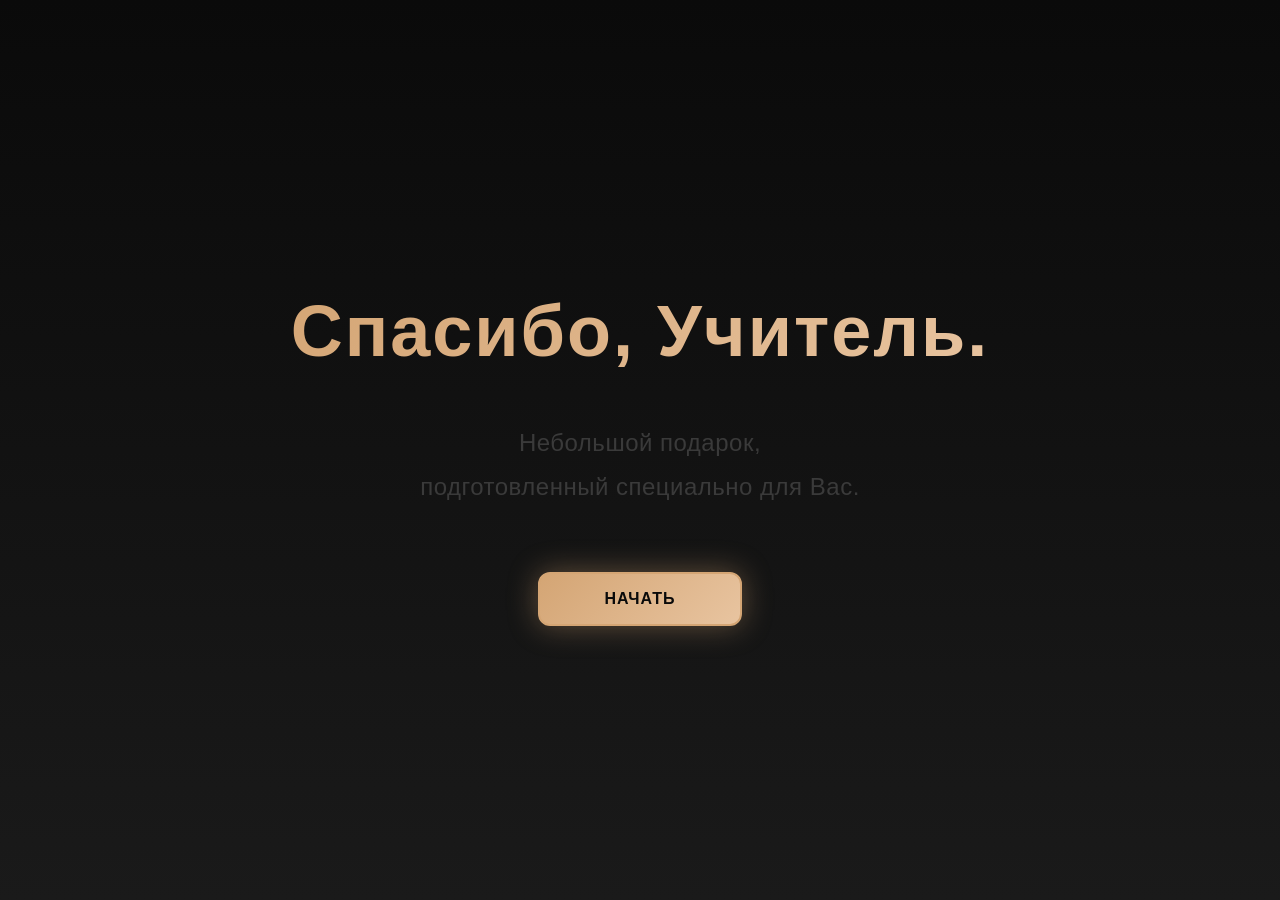
<file: index.html>
<!DOCTYPE html>
<html lang="ru">
<head>
    <meta charset="UTF-8">
    <meta name="viewport" content="width=device-width, initial-scale=1.0">
    <title>Спасибо, Учитель — Подарок</title>
    <link rel="stylesheet" href="style.css">
</head>
<body>
    <!-- === INTRO SCREEN === -->
    <section id="introSection" class="section intro-section">
        <div class="intro-content">
            <h1 class="intro-title">Спасибо, Учитель.</h1>
            <p class="intro-subtitle">Небольшой подарок,<br>подготовленный специально для Вас.</p>
            <button class="btn btn-gold" id="startBtn">Начать</button>
        </div>
        <!-- Animated gold particles background -->
        <div class="particles-bg">
            <div class="particle"></div>
            <div class="particle"></div>
            <div class="particle"></div>
            <div class="particle"></div>
            <div class="particle"></div>
        </div>
    </section>

    <!-- === FORM SECTION === -->
    <section id="formSection" class="section form-section hidden">
        <div class="form-container glass-card">
            <h2 class="form-title">Немного о Вас</h2>
            
            <form id="userForm" class="form-content">
                <div class="form-group">
                    <label for="fullName">Имя и фамилия</label>
                    <input type="text" id="fullName" name="fullName" required>
                </div>

                <div class="form-group">
                    <label for="age">Возраст</label>
                    <input type="number" id="age" name="age" min="18" max="120" required>
                </div>

                <div class="form-group">
                    <label for="animal">Любимое животное</label>
                    <input type="text" id="animal" name="animal" placeholder="Например, кот" required>
                </div>

                <div class="form-group">
                    <label for="cake">Любимый торт</label>
                    <input type="text" id="cake" name="cake" placeholder="Например, тирамису" required>
                </div>

                <div class="form-group">
                    <label for="chocolate">Любимая шоколадка</label>
                    <input type="text" id="chocolate" name="chocolate" placeholder="Например, Линдор" required>
                </div>

                <div class="form-group checkbox-group">
                    <input type="checkbox" id="consent" name="consent" required>
                    <label for="consent" class="checkbox-label">
                        Я согласен(а) с использованием моих ответов для этого подарочного проекта
                    </label>
                </div>

                <button type="submit" class="btn btn-gold">Продолжить</button>
            </form>
        </div>
    </section>

    <!-- === TRANSITION SECTION === -->
    <section id="transitionSection" class="section transition-section hidden">
        <div class="light-ray"></div>
        <div class="transition-text">
            <p class="transition-line">Некоторые люди меняют не только код…</p>
            <p class="transition-line">Они меняют людей.</p>
        </div>
    </section>

    <!-- === CARDS SECTION === -->
    <section id="cardsSection" class="section cards-section hidden">
        <div class="cards-container">
            <!-- Card 1: Профессионал -->
            <div class="card glass-card card-visible">
                <div class="card-emoji">🏆</div>
                <div class="card-title">Настоящий профессионал</div>
            </div>

            <!-- Card 2: Объяснение -->
            <div class="card glass-card">
                <div class="card-emoji">🧠</div>
                <div class="card-content">Учитель, который умеет объяснить даже самые сложные темы.</div>
            </div>

            <!-- Card 3: Движение вперед -->
            <div class="card glass-card">
                <div class="card-emoji">🚀</div>
                <div class="card-content">Благодаря Вам хочется двигаться только вперед.</div>
            </div>

            <!-- Card 4: Знания -->
            <div class="card glass-card">
                <div class="card-emoji">💎</div>
                <div class="card-content">Ваши знания действительно бесценны.</div>
            </div>

            <!-- Card 5: Спасибо за знания -->
            <div class="card glass-card">
                <div class="card-emoji">⭐</div>
                <div class="card-content">Спасибо за знания!</div>
            </div>

            <!-- Card 6: Спасибо за терпение -->
            <div class="card glass-card">
                <div class="card-emoji">❤️</div>
                <div class="card-content">Спасибо за терпение и поддержку.</div>
            </div>

            <!-- Card 7: Лучший учитель -->
            <div class="card glass-card">
                <div class="card-emoji">❓</div>
                <div class="card-content">Лучший учитель?</div>
            </div>

            <!-- Card 8: Photo Card -->
            <div class="card glass-card photo-card">
                <div class="photo-frame">
                    <img id="teacherPhoto" src="images/teacher.jpg" alt="Учитель" class="teacher-image">
                </div>
            </div>
        </div>

        <!-- Continue Button (shown after photo) -->
        <button class="btn btn-gold camera-btn hidden" id="continueFromCard">Продолжить</button>
    </section>

    <!-- === FINAL SECTION === -->
    <section id="finalSection" class="section final-section hidden">
        <div class="final-bg">
            <img id="thanksImage" src="images/thanks.jpg" alt="Спасибо" class="thanks-image">
        </div>

        <div class="final-content glass-card">
            <div class="final-text">
                <p class="text-line">Спасибо за всё, чему Вы нас научили.</p>
                <p class="text-line">Ваши занятия стали для нас не просто уроками программирования, а возможностью развиваться, учиться мыслить и не бояться сложных задач.</p>
                <p class="text-line">Спасибо за терпение, поддержку, чувство юмора и желание делиться знаниями. Мы искренне ценим Ваш труд и вклад в каждого из нас.</p>
                <p class="text-line">Желаем Вам крепкого здоровья, новых достижений, талантливых учеников и успехов во всех начинаниях.</p>
                <p class="text-line signature">С уважением и благодарностью,<br>группа #2243 ❤️</p>
            </div>
        </div>

        <!-- Final particles and effects -->
        <div class="final-particles">
            <div class="particle-final"></div>
            <div class="particle-final"></div>
            <div class="particle-final"></div>
            <div class="particle-final"></div>
            <div class="particle-final"></div>
            <div class="particle-final"></div>
            <div class="particle-final"></div>
            <div class="particle-final"></div>
        </div>
    </section>

    <!-- === SPECIAL SECTION (for Азамат) === -->
    <section id="specialSection" class="section special-section hidden">
        <div class="special-content">
            <div class="special-card glass-card">
                <div class="special-title">✨ Азамат ✨</div>
                <div class="special-message">
                    <p>Спасибо за то, что ты наш лучший!<br>🎓🚀💻❤️</p>
                </div>
            </div>
        </div>
    </section>

    <!-- === THANK YOU SECTION === -->
    <section id="thankYouSection" class="section thank-you-section hidden">
        <div class="thank-you-content glass-card">
            <h2 class="thank-you-title">Спасибо за прохождение!</h2>
            <p class="thank-you-text">Надеемся, Вам понравился наш подарок.</p>
        </div>
    </section>

    <script src="script.js"></script>
</body>
</html>
</file>
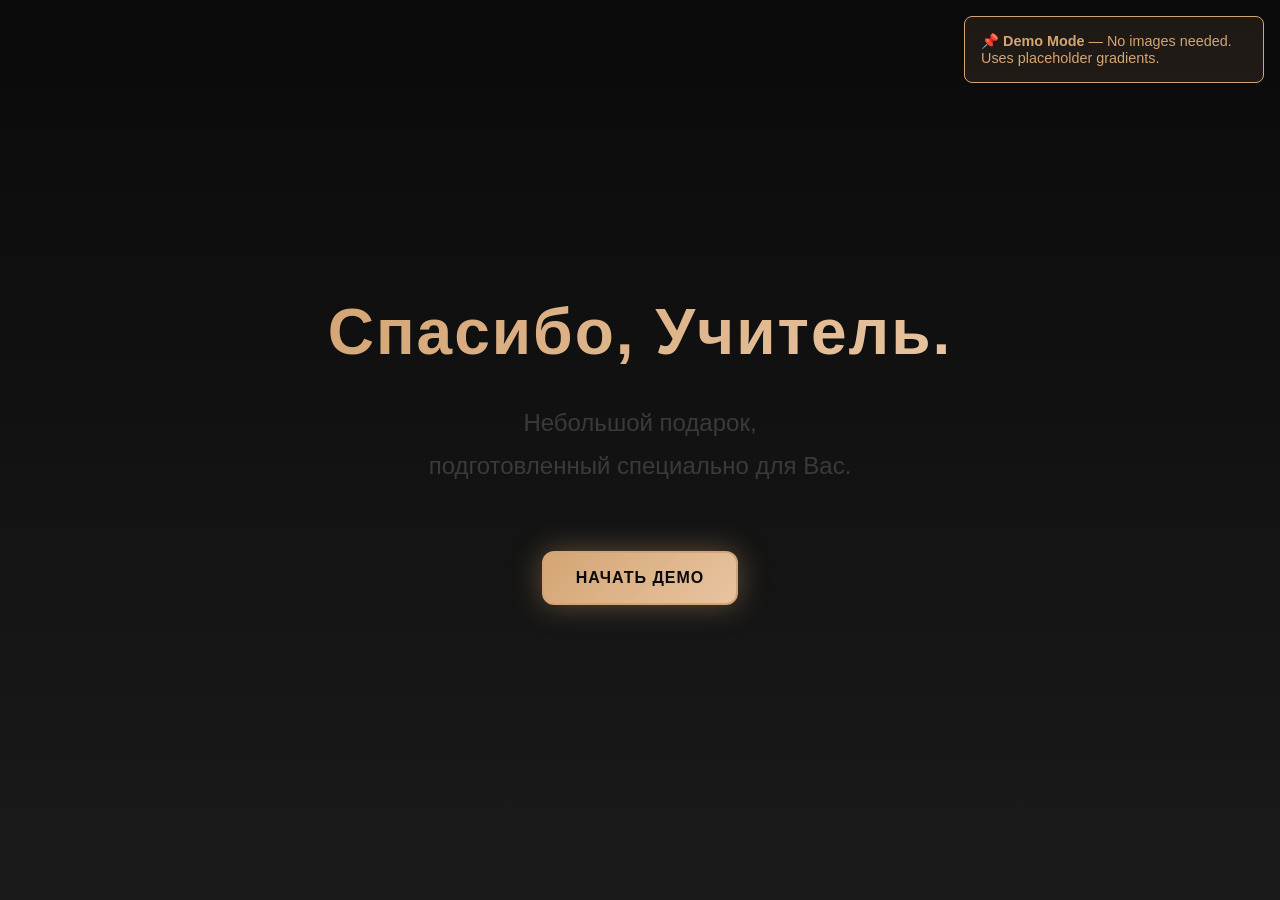
<file: demo.html>
<!DOCTYPE html>
<html lang="ru">
<head>
    <meta charset="UTF-8">
    <meta name="viewport" content="width=device-width, initial-scale=1.0">
    <title>Спасибо, Учитель — Демо</title>
    <style>
        /* === ROOT VARIABLES === */
        :root {
            --color-black: #0a0a0a;
            --color-dark-gray: #1a1a1a;
            --color-medium-gray: #2a2a2a;
            --color-light-gray: #3a3a3a;
            --color-gold: #d4a574;
            --color-gold-light: #e8c4a0;
            --color-white: #ffffff;
            --shadow-soft: 0 8px 32px rgba(212, 165, 116, 0.1);
            --shadow-glow: 0 0 40px rgba(212, 165, 116, 0.3);
            --transition-smooth: all 0.6s cubic-bezier(0.25, 0.46, 0.45, 0.94);
            --transition-slow: all 1.2s cubic-bezier(0.25, 0.46, 0.45, 0.94);
            --spacing-md: 2rem;
            --spacing-lg: 4rem;
            --spacing-xl: 6rem;
        }

        * {
            margin: 0;
            padding: 0;
            box-sizing: border-box;
        }

        body {
            background: var(--color-black);
            color: var(--color-white);
            font-family: 'Segoe UI', Tahoma, Geneva, Verdana, sans-serif;
            overflow-x: hidden;
        }

        .section {
            width: 100%;
            min-height: 100vh;
            display: flex;
            align-items: center;
            justify-content: center;
            position: relative;
            overflow: hidden;
        }

        .hidden {
            display: none !important;
        }

        .glass-card {
            background: rgba(255, 255, 255, 0.05);
            backdrop-filter: blur(10px);
            border: 1px solid rgba(255, 255, 255, 0.1);
            border-radius: 20px;
            box-shadow: var(--shadow-soft);
        }

        /* === INTRO === */
        .intro-section {
            background: linear-gradient(180deg, var(--color-black) 0%, var(--color-dark-gray) 100%);
        }

        .intro-content {
            text-align: center;
            z-index: 10;
            animation: fadeInUp 1.2s ease-out;
        }

        .intro-title {
            font-size: 4rem;
            font-weight: 700;
            margin-bottom: var(--spacing-md);
            background: linear-gradient(135deg, var(--color-gold), var(--color-gold-light));
            -webkit-background-clip: text;
            -webkit-text-fill-color: transparent;
            background-clip: text;
            letter-spacing: 2px;
        }

        .intro-subtitle {
            font-size: 1.5rem;
            color: var(--color-light-gray);
            margin-bottom: var(--spacing-lg);
            line-height: 1.8;
        }

        .btn {
            padding: 1rem 2rem;
            border: none;
            border-radius: 12px;
            font-size: 1rem;
            font-weight: 600;
            cursor: pointer;
            transition: var(--transition-smooth);
            text-transform: uppercase;
            letter-spacing: 1px;
        }

        .btn-gold {
            background: linear-gradient(135deg, var(--color-gold), var(--color-gold-light));
            color: var(--color-black);
            box-shadow: 0 0 30px rgba(212, 165, 116, 0.4);
            border: 2px solid var(--color-gold);
        }

        .btn-gold:hover {
            transform: translateY(-3px);
            box-shadow: 0 0 50px rgba(212, 165, 116, 0.6);
        }

        /* === FORM === */
        .form-section {
            background: linear-gradient(180deg, var(--color-dark-gray) 0%, var(--color-black) 100%);
        }

        .form-container {
            width: 90%;
            max-width: 500px;
            padding: var(--spacing-lg);
        }

        .form-title {
            font-size: 2rem;
            margin-bottom: var(--spacing-lg);
            text-align: center;
            color: var(--color-gold);
        }

        .form-group {
            display: flex;
            flex-direction: column;
            gap: 0.5rem;
            margin-bottom: 1.5rem;
        }

        .form-group label {
            font-size: 0.95rem;
            font-weight: 600;
            color: var(--color-light-gray);
            text-transform: uppercase;
        }

        .form-group input {
            padding: 1rem;
            background: rgba(0, 0, 0, 0.3);
            border: 2px solid rgba(212, 165, 116, 0.2);
            border-radius: 8px;
            color: var(--color-white);
            font-size: 1rem;
            transition: var(--transition-smooth);
        }

        .form-group input:focus {
            background: rgba(0, 0, 0, 0.5);
            border-color: var(--color-gold);
            box-shadow: 0 0 20px rgba(212, 165, 116, 0.2);
        }

        .checkbox-group {
            display: flex;
            gap: 1rem;
            align-items: flex-start;
            margin: 2rem 0;
        }

        .checkbox-group input {
            width: 24px;
            height: 24px;
            accent-color: var(--color-gold);
            cursor: pointer;
        }

        .checkbox-label {
            font-size: 0.9rem;
            color: var(--color-light-gray);
            cursor: pointer;
            line-height: 1.4;
        }

        /* === CARDS === */
        .cards-section {
            background: linear-gradient(180deg, var(--color-dark-gray) 0%, var(--color-black) 100%);
        }

        .cards-container {
            width: 100%;
            height: 100%;
            position: relative;
            display: flex;
            align-items: center;
            justify-content: center;
        }

        .card {
            position: absolute;
            width: 90%;
            max-width: 400px;
            min-height: 300px;
            padding: var(--spacing-lg);
            display: flex;
            flex-direction: column;
            align-items: center;
            justify-content: center;
            text-align: center;
            opacity: 0;
            transform: scale(0.9);
            pointer-events: none;
        }

        .card.card-visible {
            opacity: 1;
            transform: scale(1);
            animation: cardRevealLight 0.8s cubic-bezier(0.25, 0.46, 0.45, 0.94);
        }

        @keyframes cardRevealLight {
            0% {
                opacity: 0;
                transform: scale(0.8);
                filter: brightness(0.5);
            }
            100% {
                opacity: 1;
                transform: scale(1);
                filter: brightness(1);
            }
        }

        .card-emoji {
            font-size: 4rem;
            margin-bottom: var(--spacing-md);
        }

        .card-title {
            font-size: 2rem;
            color: var(--color-gold);
            margin-bottom: var(--spacing-md);
        }

        .card-content {
            font-size: 1.2rem;
            color: var(--color-light-gray);
            line-height: 1.8;
        }

        /* === FINAL === */
        .final-section {
            background: var(--color-black);
        }

        .final-content {
            width: 90%;
            max-width: 600px;
            padding: var(--spacing-lg);
        }

        .final-text {
            display: flex;
            flex-direction: column;
            gap: 1.5rem;
        }

        .text-line {
            font-size: 1.1rem;
            line-height: 1.8;
            color: var(--color-light-gray);
            opacity: 0;
            animation: textLineAppear 0.8s ease-out forwards;
        }

        .text-line:nth-child(1) { animation-delay: 0.2s; }
        .text-line:nth-child(2) { animation-delay: 0.6s; }
        .text-line:nth-child(3) { animation-delay: 1s; }
        .text-line:nth-child(4) { animation-delay: 1.4s; }

        @keyframes textLineAppear {
            0% {
                opacity: 0;
                transform: translateX(-20px);
            }
            100% {
                opacity: 1;
                transform: translateX(0);
            }
        }

        .signature {
            font-weight: 700;
            color: var(--color-gold);
            margin-top: var(--spacing-md);
        }

        @keyframes fadeInUp {
            0% {
                opacity: 0;
                transform: translateY(30px);
            }
            100% {
                opacity: 1;
                transform: translateY(0);
            }
        }

        .demo-note {
            position: fixed;
            top: 1rem;
            right: 1rem;
            background: rgba(212, 165, 116, 0.1);
            border: 1px solid var(--color-gold);
            color: var(--color-gold);
            padding: 1rem;
            border-radius: 8px;
            font-size: 0.9rem;
            z-index: 100;
            max-width: 300px;
        }

        @media (max-width: 600px) {
            .intro-title {
                font-size: 2.5rem;
            }
            .intro-subtitle {
                font-size: 1rem;
            }
            .card {
                max-width: 90%;
            }
            .demo-note {
                font-size: 0.8rem;
                padding: 0.7rem;
                right: 0.5rem;
            }
        }
    </style>
</head>
<body>
    <div class="demo-note">
        📌 <strong>Demo Mode</strong> — No images needed. Uses placeholder gradients.
    </div>

    <!-- INTRO -->
    <section id="introSection" class="section intro-section">
        <div class="intro-content">
            <h1 class="intro-title">Спасибо, Учитель.</h1>
            <p class="intro-subtitle">Небольшой подарок,<br>подготовленный специально для Вас.</p>
            <button class="btn btn-gold" onclick="startDemo()">Начать Демо</button>
        </div>
    </section>

    <!-- FORM -->
    <section id="formSection" class="section form-section hidden">
        <div class="form-container glass-card">
            <h2 class="form-title">Немного о Вас</h2>
            <form id="demoForm" onsubmit="submitForm(event)">
                <div class="form-group">
                    <label for="name">Имя и фамилия</label>
                    <input type="text" id="name" required placeholder="Введите имя">
                </div>
                <div class="form-group">
                    <label for="age">Возраст</label>
                    <input type="number" id="age" required placeholder="Введите возраст">
                </div>
                <div class="checkbox-group">
                    <input type="checkbox" id="consent" required>
                    <label for="consent" class="checkbox-label">Согласен с использованием данных</label>
                </div>
                <button type="submit" class="btn btn-gold" style="width: 100%; margin-top: 1rem;">
                    Продолжить
                </button>
            </form>
        </div>
    </section>

    <!-- CARDS -->
    <section id="cardsSection" class="section cards-section hidden">
        <div class="cards-container">
            <div class="card glass-card">
                <div class="card-emoji">🏆</div>
                <div class="card-title">Настоящий профессионал</div>
            </div>
            <div class="card glass-card">
                <div class="card-emoji">🧠</div>
                <div class="card-content">Учитель, который умеет объяснить даже самые сложные темы.</div>
            </div>
            <div class="card glass-card">
                <div class="card-emoji">🚀</div>
                <div class="card-content">Благодаря Вам хочется двигаться только вперед.</div>
            </div>
            <div class="card glass-card">
                <div class="card-emoji">💎</div>
                <div class="card-content">Ваши знания действительно бесценны.</div>
            </div>
            <div class="card glass-card">
                <div class="card-emoji">⭐</div>
                <div class="card-content">Спасибо за знания!</div>
            </div>
            <div class="card glass-card">
                <div class="card-emoji">❤️</div>
                <div class="card-content">Спасибо за терпение и поддержку.</div>
            </div>
        </div>
        <button class="btn btn-gold" onclick="showFinal()" style="position: absolute; bottom: 2rem; display: none;" id="finalBtn">
            Продолжить
        </button>
    </section>

    <!-- FINAL -->
    <section id="finalSection" class="section final-section hidden">
        <div class="final-content glass-card">
            <div class="final-text">
                <p class="text-line">Спасибо за всё, чему Вы нас научили.</p>
                <p class="text-line">Ваши занятия стали для нас возможностью развиваться, учиться мыслить и не бояться сложных задач.</p>
                <p class="text-line">Спасибо за терпение, поддержку и желание делиться знаниями.</p>
                <p class="text-line signature">С благодарностью и уважением! 🎓</p>
            </div>
        </div>
    </section>

    <script>
        let currentCard = 0;

        function hideAllSections() {
            document.querySelectorAll('.section').forEach(s => s.classList.add('hidden'));
        }

        function showSection(id) {
            hideAllSections();
            document.getElementById(id).classList.remove('hidden');
        }

        function startDemo() {
            showSection('formSection');
        }

        function submitForm(e) {
            e.preventDefault();
            const name = document.getElementById('name').value;
            showSection('cardsSection');
            playCards();
        }

        function playCards() {
            const cards = document.querySelectorAll('#cardsSection .card');
            currentCard = 0;
            
            function showNextCard() {
                cards.forEach(c => c.classList.remove('card-visible'));
                if (currentCard < cards.length) {
                    cards[currentCard].classList.add('card-visible');
                    currentCard++;
                    setTimeout(showNextCard, 2800);
                } else {
                    document.getElementById('finalBtn').style.display = 'block';
                }
            }
            
            showNextCard();
        }

        function showFinal() {
            showSection('finalSection');
        }
    </script>
</body>
</html>
</file>
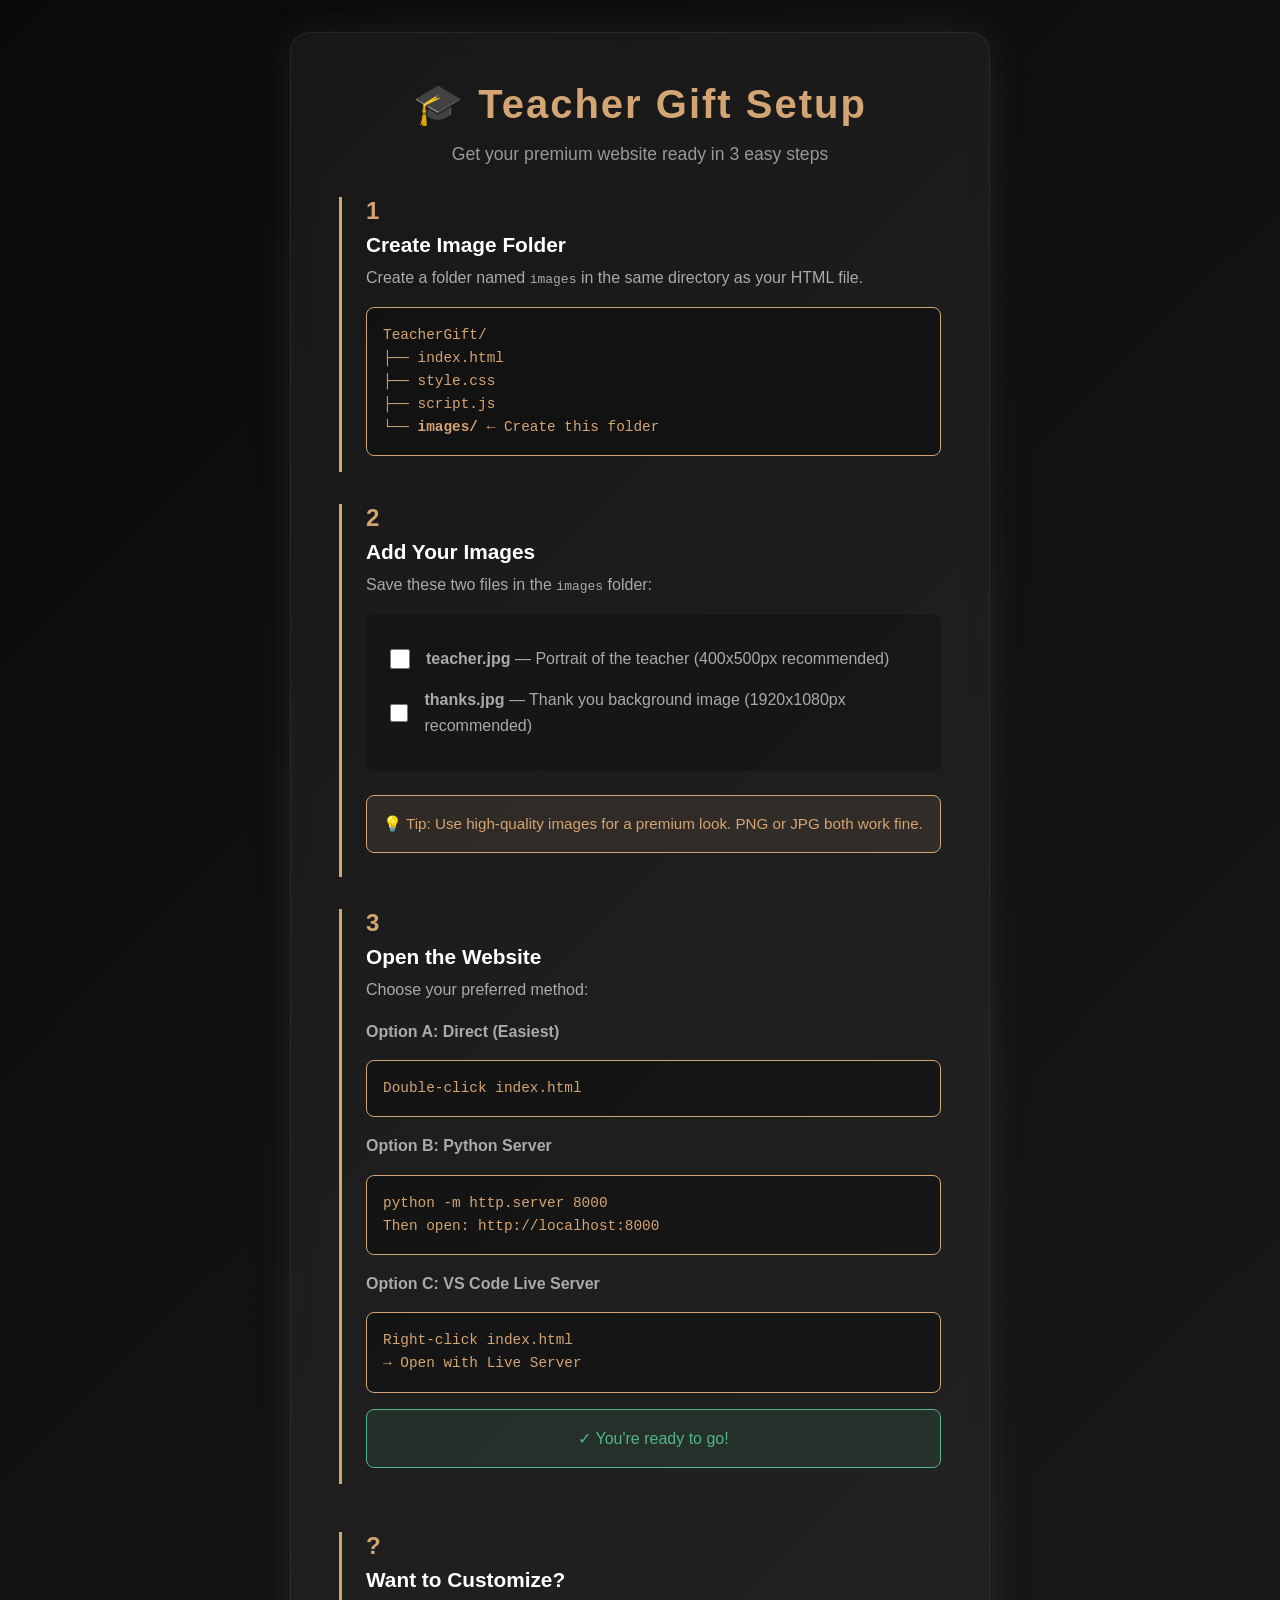
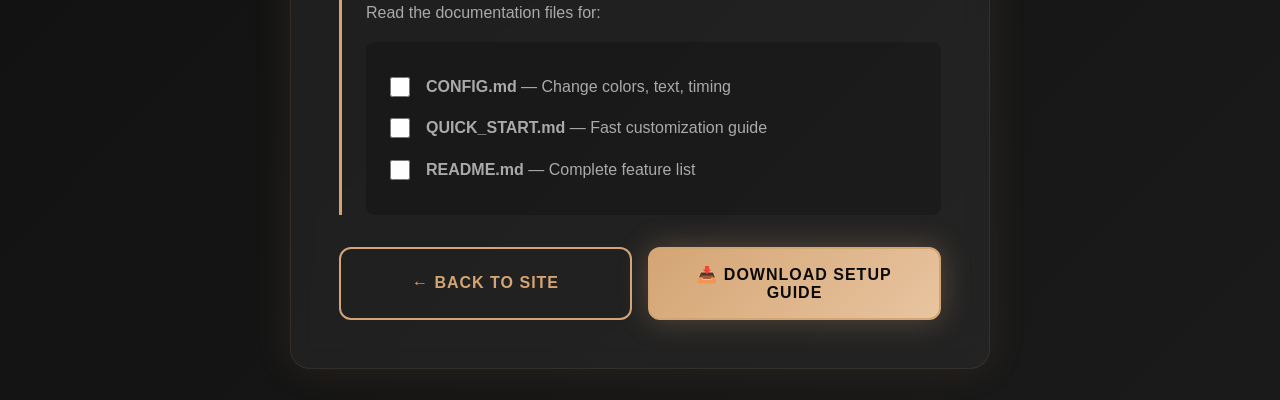
<file: setup.html>
<!DOCTYPE html>
<html lang="ru">
<head>
    <meta charset="UTF-8">
    <meta name="viewport" content="width=device-width, initial-scale=1.0">
    <title>Setup — Teacher Gift Website</title>
    <style>
        * {
            margin: 0;
            padding: 0;
            box-sizing: border-box;
        }
        
        body {
            background: linear-gradient(135deg, #0a0a0a, #1a1a1a);
            color: #ffffff;
            font-family: 'Segoe UI', Tahoma, Geneva, Verdana, sans-serif;
            padding: 2rem;
            min-height: 100vh;
            display: flex;
            align-items: center;
            justify-content: center;
        }
        
        .container {
            max-width: 700px;
            background: rgba(255, 255, 255, 0.05);
            backdrop-filter: blur(10px);
            border: 1px solid rgba(212, 165, 116, 0.1);
            border-radius: 20px;
            padding: 3rem;
            box-shadow: 0 0 40px rgba(212, 165, 116, 0.1);
        }
        
        h1 {
            color: #d4a574;
            font-size: 2.5rem;
            margin-bottom: 1rem;
            text-align: center;
            letter-spacing: 2px;
        }
        
        .subtitle {
            text-align: center;
            color: #999;
            margin-bottom: 2rem;
            font-size: 1.1rem;
        }
        
        .steps {
            display: flex;
            flex-direction: column;
            gap: 2rem;
        }
        
        .step {
            border-left: 3px solid #d4a574;
            padding-left: 1.5rem;
        }
        
        .step-number {
            color: #d4a574;
            font-weight: 700;
            font-size: 1.5rem;
            margin-bottom: 0.5rem;
        }
        
        .step-title {
            font-size: 1.3rem;
            font-weight: 600;
            margin-bottom: 0.5rem;
        }
        
        .step-content {
            color: #aaa;
            line-height: 1.6;
        }
        
        .code {
            background: rgba(0, 0, 0, 0.3);
            border: 1px solid #d4a574;
            border-radius: 8px;
            padding: 1rem;
            margin: 1rem 0;
            font-family: 'Courier New', monospace;
            font-size: 0.9rem;
            overflow-x: auto;
            color: #d4a574;
        }
        
        .button-group {
            display: flex;
            gap: 1rem;
            margin-top: 2rem;
            flex-wrap: wrap;
        }
        
        .btn {
            padding: 1rem 2rem;
            border: none;
            border-radius: 12px;
            font-size: 1rem;
            font-weight: 600;
            cursor: pointer;
            transition: all 0.3s ease;
            text-transform: uppercase;
            letter-spacing: 1px;
            flex: 1;
            min-width: 150px;
        }
        
        .btn-primary {
            background: linear-gradient(135deg, #d4a574, #e8c4a0);
            color: #0a0a0a;
            border: 2px solid #d4a574;
            box-shadow: 0 0 30px rgba(212, 165, 116, 0.3);
        }
        
        .btn-primary:hover {
            transform: translateY(-3px);
            box-shadow: 0 0 50px rgba(212, 165, 116, 0.5);
            letter-spacing: 2px;
        }
        
        .btn-secondary {
            background: transparent;
            color: #d4a574;
            border: 2px solid #d4a574;
            transition: all 0.3s ease;
        }
        
        .btn-secondary:hover {
            background: rgba(212, 165, 116, 0.1);
            transform: translateY(-2px);
        }
        
        .warning {
            background: rgba(212, 165, 116, 0.1);
            border: 1px solid #d4a574;
            border-radius: 8px;
            padding: 1rem;
            margin: 1.5rem 0;
            color: #d4a574;
            font-size: 0.95rem;
        }
        
        .checklist {
            background: rgba(0, 0, 0, 0.2);
            border-radius: 8px;
            padding: 1.5rem;
            margin-top: 1rem;
        }
        
        .checklist-item {
            display: flex;
            align-items: center;
            gap: 1rem;
            padding: 0.5rem 0;
            color: #aaa;
        }
        
        .checklist-item input {
            width: 20px;
            height: 20px;
            cursor: pointer;
            accent-color: #d4a574;
        }
        
        .success {
            background: rgba(82, 183, 136, 0.1);
            border: 1px solid #52b788;
            color: #52b788;
            padding: 1rem;
            border-radius: 8px;
            margin: 1rem 0;
            text-align: center;
        }
        
        @media (max-width: 600px) {
            .container {
                padding: 1.5rem;
            }
            
            h1 {
                font-size: 1.8rem;
            }
            
            .button-group {
                flex-direction: column;
            }
            
            .btn {
                min-width: auto;
            }
        }
    </style>
</head>
<body>
    <div class="container">
        <h1>🎓 Teacher Gift Setup</h1>
        <p class="subtitle">Get your premium website ready in 3 easy steps</p>
        
        <div class="steps">
            <!-- Step 1 -->
            <div class="step">
                <div class="step-number">1</div>
                <div class="step-title">Create Image Folder</div>
                <div class="step-content">
                    Create a folder named <code>images</code> in the same directory as your HTML file.
                    <div class="code">
                        TeacherGift/<br>
                        ├── index.html<br>
                        ├── style.css<br>
                        ├── script.js<br>
                        └── <strong>images/</strong> ← Create this folder
                    </div>
                </div>
            </div>
            
            <!-- Step 2 -->
            <div class="step">
                <div class="step-number">2</div>
                <div class="step-title">Add Your Images</div>
                <div class="step-content">
                    Save these two files in the <code>images</code> folder:
                    <div class="checklist">
                        <div class="checklist-item">
                            <input type="checkbox" id="img1">
                            <label for="img1"><strong>teacher.jpg</strong> — Portrait of the teacher (400x500px recommended)</label>
                        </div>
                        <div class="checklist-item">
                            <input type="checkbox" id="img2">
                            <label for="img2"><strong>thanks.jpg</strong> — Thank you background image (1920x1080px recommended)</label>
                        </div>
                    </div>
                    <div class="warning">
                        💡 Tip: Use high-quality images for a premium look. PNG or JPG both work fine.
                    </div>
                </div>
            </div>
            
            <!-- Step 3 -->
            <div class="step">
                <div class="step-number">3</div>
                <div class="step-title">Open the Website</div>
                <div class="step-content">
                    Choose your preferred method:
                    
                    <div style="margin-top: 1rem;">
                        <strong>Option A: Direct (Easiest)</strong>
                        <div class="code">Double-click index.html</div>
                    </div>
                    
                    <div style="margin-top: 1rem;">
                        <strong>Option B: Python Server</strong>
                        <div class="code">
                            python -m http.server 8000<br>
                            Then open: http://localhost:8000
                        </div>
                    </div>
                    
                    <div style="margin-top: 1rem;">
                        <strong>Option C: VS Code Live Server</strong>
                        <div class="code">
                            Right-click index.html<br>
                            → Open with Live Server
                        </div>
                    </div>
                    
                    <div class="success" style="margin-top: 1rem;">
                        ✓ You're ready to go!
                    </div>
                </div>
            </div>
        </div>
        
        <!-- Customization -->
        <div class="step" style="margin-top: 3rem;">
            <div class="step-number">?</div>
            <div class="step-title">Want to Customize?</div>
            <div class="step-content">
                Read the documentation files for:
                <div class="checklist" style="margin-top: 1rem;">
                    <div class="checklist-item">
                        <input type="checkbox" id="doc1">
                        <label for="doc1"><strong>CONFIG.md</strong> — Change colors, text, timing</label>
                    </div>
                    <div class="checklist-item">
                        <input type="checkbox" id="doc2">
                        <label for="doc2"><strong>QUICK_START.md</strong> — Fast customization guide</label>
                    </div>
                    <div class="checklist-item">
                        <input type="checkbox" id="doc3">
                        <label for="doc3"><strong>README.md</strong> — Complete feature list</label>
                    </div>
                </div>
            </div>
        </div>
        
        <!-- Action Buttons -->
        <div class="button-group">
            <button class="btn btn-secondary" onclick="window.location.href='index.html'">
                ← Back to Site
            </button>
            <button class="btn btn-primary" onclick="downloadGuide()">
                📥 Download Setup Guide
            </button>
        </div>
    </div>
    
    <script>
        function downloadGuide() {
            const text = `TEACHER GIFT WEBSITE - SETUP CHECKLIST

✓ STEP 1: Create images/ folder in same directory as index.html

✓ STEP 2: Add two image files:
  - teacher.jpg (portrait photo, 400x500px recommended)
  - thanks.jpg (background image, 1920x1080px recommended)

✓ STEP 3: Open index.html in your browser
  - Double-click it, OR
  - Use: python -m http.server 8000, OR
  - Use VS Code Live Server

✓ OPTIONAL: Customize via CONFIG.md
  - Change colors
  - Change text content
  - Change special name from "Азамат" to any name
  - Adjust animation timing
  - Add more cards

✓ READY TO SHARE:
  - Deploy to GitHub Pages
  - Upload to Netlify
  - Send as folder
  - Convert to standalone file

Good luck! 🎓`;
            
            const blob = new Blob([text], { type: 'text/plain' });
            const url = window.URL.createObjectURL(blob);
            const a = document.createElement('a');
            a.href = url;
            a.download = 'SETUP_CHECKLIST.txt';
            document.body.appendChild(a);
            a.click();
            document.body.removeChild(a);
            window.URL.revokeObjectURL(url);
        }
    </script>
</body>
</html>
</file>
<file: style.css>
/* ====================================
   TEACHER GIFT WEBSITE - PREMIUM DESIGN
   ==================================== */

/* === ROOT VARIABLES === */
:root {
    /* Colors */
    --color-black: #0a0a0a;
    --color-dark-gray: #1a1a1a;
    --color-medium-gray: #2a2a2a;
    --color-light-gray: #3a3a3a;
    --color-gold: #d4a574;
    --color-gold-light: #e8c4a0;
    --color-white: #ffffff;
    
    /* Shadows */
    --shadow-soft: 0 8px 32px rgba(212, 165, 116, 0.1);
    --shadow-medium: 0 8px 32px rgba(212, 165, 116, 0.2);
    --shadow-glow: 0 0 40px rgba(212, 165, 116, 0.3);
    
    /* Transitions */
    --transition-smooth: all 0.6s cubic-bezier(0.25, 0.46, 0.45, 0.94);
    --transition-fast: all 0.3s ease-out;
    --transition-slow: all 1.2s cubic-bezier(0.25, 0.46, 0.45, 0.94);
    
    /* Spacing */
    --spacing-xs: 0.5rem;
    --spacing-sm: 1rem;
    --spacing-md: 2rem;
    --spacing-lg: 4rem;
    --spacing-xl: 6rem;
}

/* === RESET & BASE STYLES === */
* {
    margin: 0;
    padding: 0;
    box-sizing: border-box;
}

html {
    scroll-behavior: smooth;
}

body {
    background: var(--color-black);
    color: var(--color-white);
    font-family: 'Segoe UI', Tahoma, Geneva, Verdana, sans-serif;
    font-size: 16px;
    line-height: 1.6;
    overflow-x: hidden;
    position: relative;
}

/* Remove focus outline for better visual design, add custom focus styles */
button:focus,
input:focus,
textarea:focus {
    outline: none;
}

/* === UTILITIES === */
.hidden {
    display: none !important;
}

/* === GLASSMORPHISM EFFECT === */
.glass-card {
    background: rgba(255, 255, 255, 0.05);
    backdrop-filter: blur(10px);
    border: 1px solid rgba(255, 255, 255, 0.1);
    border-radius: 20px;
    box-shadow: var(--shadow-soft);
}

/* === BUTTONS === */
.btn {
    padding: var(--spacing-sm) var(--spacing-lg);
    border: none;
    border-radius: 12px;
    font-size: 1rem;
    font-weight: 600;
    cursor: pointer;
    transition: var(--transition-smooth);
    text-transform: uppercase;
    letter-spacing: 1px;
    position: relative;
    overflow: hidden;
}

.btn::before {
    content: '';
    position: absolute;
    top: 0;
    left: -100%;
    width: 100%;
    height: 100%;
    background: rgba(255, 255, 255, 0.2);
    transition: left 0.3s ease;
    z-index: -1;
}

.btn:hover::before {
    left: 100%;
}

.btn-gold {
    background: linear-gradient(135deg, var(--color-gold), var(--color-gold-light));
    color: var(--color-black);
    box-shadow: 0 0 30px rgba(212, 165, 116, 0.4);
    border: 2px solid var(--color-gold);
}

.btn-gold:hover {
    transform: translateY(-3px);
    box-shadow: 0 0 50px rgba(212, 165, 116, 0.6);
    letter-spacing: 2px;
}

.btn-gold:active {
    transform: translateY(-1px);
}

/* === SECTIONS === */
.section {
    width: 100%;
    min-height: 100vh;
    display: flex;
    align-items: center;
    justify-content: center;
    position: relative;
    overflow: hidden;
}

/* === INTRO SECTION === */
.intro-section {
    background: linear-gradient(180deg, var(--color-black) 0%, var(--color-dark-gray) 100%);
}

.intro-content {
    text-align: center;
    z-index: 10;
    animation: fadeInUp 1.2s ease-out;
}

.intro-title {
    font-size: clamp(2.5rem, 8vw, 4.5rem);
    font-weight: 700;
    margin-bottom: var(--spacing-md);
    background: linear-gradient(135deg, var(--color-gold), var(--color-gold-light));
    -webkit-background-clip: text;
    -webkit-text-fill-color: transparent;
    background-clip: text;
    letter-spacing: 2px;
    animation: fadeInDown 1s ease-out;
}

.intro-subtitle {
    font-size: clamp(1rem, 4vw, 1.5rem);
    color: var(--color-light-gray);
    margin-bottom: var(--spacing-lg);
    animation: fadeInUp 1.2s ease-out 0.2s both;
    line-height: 1.8;
    letter-spacing: 0.5px;
}

#startBtn {
    animation: fadeInUp 1.2s ease-out 0.4s both;
}

/* Particles background */
.particles-bg {
    position: absolute;
    width: 100%;
    height: 100%;
    top: 0;
    left: 0;
}

.particle {
    position: absolute;
    width: 3px;
    height: 3px;
    background: var(--color-gold);
    border-radius: 50%;
    opacity: 0;
    animation: floatParticle 4s ease-in-out infinite;
    box-shadow: 0 0 10px var(--color-gold);
}

.particle:nth-child(1) {
    left: 20%;
    top: 20%;
    animation-delay: 0s;
}

.particle:nth-child(2) {
    left: 80%;
    top: 30%;
    animation-delay: 0.8s;
}

.particle:nth-child(3) {
    left: 50%;
    top: 50%;
    animation-delay: 1.6s;
}

.particle:nth-child(4) {
    left: 30%;
    top: 70%;
    animation-delay: 2.4s;
}

.particle:nth-child(5) {
    left: 70%;
    top: 80%;
    animation-delay: 3.2s;
}

@keyframes floatParticle {
    0% {
        opacity: 0;
        transform: translateY(100px) translateX(-50px);
    }
    50% {
        opacity: 0.8;
    }
    100% {
        opacity: 0;
        transform: translateY(-100px) translateX(50px);
    }
}

/* === FORM SECTION === */
.form-section {
    background: linear-gradient(180deg, var(--color-dark-gray) 0%, var(--color-black) 100%);
    animation: sectionFadeIn 0.8s ease-out;
}

.form-container {
    width: 90%;
    max-width: 500px;
    padding: var(--spacing-lg);
    animation: cardSlideIn 0.8s cubic-bezier(0.25, 0.46, 0.45, 0.94);
}

.form-title {
    font-size: 2rem;
    margin-bottom: var(--spacing-lg);
    text-align: center;
    color: var(--color-gold);
    letter-spacing: 1px;
}

.form-content {
    display: flex;
    flex-direction: column;
    gap: var(--spacing-md);
}

.form-group {
    display: flex;
    flex-direction: column;
    gap: var(--spacing-xs);
}

.form-group label {
    font-size: 0.95rem;
    font-weight: 600;
    color: var(--color-light-gray);
    text-transform: uppercase;
    letter-spacing: 0.5px;
    transition: var(--transition-fast);
}

.form-group input:focus + label,
.form-group input:valid + label {
    color: var(--color-gold);
}

.form-group input {
    padding: var(--spacing-sm) var(--spacing-md);
    background: rgba(0, 0, 0, 0.3);
    border: 2px solid rgba(212, 165, 116, 0.2);
    border-radius: 8px;
    color: var(--color-white);
    font-size: 1rem;
    transition: var(--transition-fast);
    font-family: inherit;
}

.form-group input:focus {
    background: rgba(0, 0, 0, 0.5);
    border-color: var(--color-gold);
    box-shadow: 0 0 20px rgba(212, 165, 116, 0.2);
}

.form-group input::placeholder {
    color: var(--color-light-gray);
}

/* Checkbox styling */
.checkbox-group {
    flex-direction: row;
    align-items: flex-start;
    gap: var(--spacing-md);
    margin-top: var(--spacing-md);
}

.checkbox-group input[type="checkbox"] {
    width: 24px;
    height: 24px;
    min-width: 24px;
    min-height: 24px;
    cursor: pointer;
    accent-color: var(--color-gold);
}

.checkbox-label {
    font-size: 0.9rem;
    color: var(--color-light-gray);
    font-weight: 400;
    text-transform: none;
    letter-spacing: 0;
    cursor: pointer;
    line-height: 1.4;
}

.checkbox-label:hover {
    color: var(--color-gold);
}

/* === TRANSITION SECTION === */
.transition-section {
    background: var(--color-black);
    flex-direction: column;
    gap: var(--spacing-lg);
    animation: sectionFadeIn 1s ease-out;
}

.light-ray {
    position: absolute;
    top: -50%;
    left: 50%;
    transform: translateX(-50%);
    width: 100px;
    height: 200px;
    background: linear-gradient(180deg, transparent, var(--color-gold));
    filter: blur(40px);
    opacity: 0;
    animation: lightRayFall 2s ease-out forwards;
}

@keyframes lightRayFall {
    0% {
        top: -50%;
        opacity: 0.8;
    }
    100% {
        top: 50%;
        opacity: 0;
    }
}

.transition-text {
    position: relative;
    z-index: 10;
    text-align: center;
}

.transition-line {
    font-size: clamp(1.5rem, 5vw, 2.5rem);
    font-weight: 600;
    color: var(--color-gold);
    line-height: 1.4;
    margin: var(--spacing-md) 0;
    opacity: 0;
    animation: textAppear 1s ease-out forwards;
    letter-spacing: 1px;
}

.transition-line:first-child {
    animation-delay: 1.2s;
}

.transition-line:last-child {
    animation-delay: 1.8s;
}

@keyframes textAppear {
    0% {
        opacity: 0;
        transform: translateY(-20px);
    }
    50% {
        opacity: 1;
    }
    100% {
        opacity: 0;
        transform: translateY(20px);
    }
}

/* === CARDS SECTION === */
.cards-section {
    background: linear-gradient(180deg, var(--color-dark-gray) 0%, var(--color-black) 100%);
    animation: sectionFadeIn 1s ease-out;
}

.cards-container {
    width: 100%;
    height: 100%;
    position: relative;
    display: flex;
    align-items: center;
    justify-content: center;
}

.card {
    position: absolute;
    width: 90%;
    max-width: 400px;
    min-height: 300px;
    padding: var(--spacing-lg);
    display: flex;
    flex-direction: column;
    align-items: center;
    justify-content: center;
    text-align: center;
    opacity: 0;
    transform: scale(0.9) translateZ(0);
    pointer-events: none;
}

.card.card-visible {
    opacity: 1;
    transform: scale(1) translateZ(0);
    pointer-events: auto;
    animation: cardRevealLight 0.8s cubic-bezier(0.25, 0.46, 0.45, 0.94);
}

@keyframes cardRevealLight {
    0% {
        opacity: 0;
        transform: scale(0.8) translateZ(0);
        filter: brightness(0.5);
    }
    50% {
        filter: brightness(1.2);
    }
    100% {
        opacity: 1;
        transform: scale(1) translateZ(0);
        filter: brightness(1);
    }
}

.card::before {
    content: '';
    position: absolute;
    inset: 0;
    border-radius: 20px;
    padding: 2px;
    background: linear-gradient(135deg, var(--color-gold), transparent);
    -webkit-mask: linear-gradient(#fff 0 0) content-box, linear-gradient(#fff 0 0);
    -webkit-mask-composite: xor;
    mask-composite: exclude;
    opacity: 0.3;
}

.card {
    box-shadow: 0 0 40px rgba(212, 165, 116, 0.2);
}

.card.card-visible {
    box-shadow: 0 0 60px rgba(212, 165, 116, 0.4),
                inset 0 0 30px rgba(212, 165, 116, 0.1);
}

.card-emoji {
    font-size: clamp(3rem, 10vw, 5rem);
    margin-bottom: var(--spacing-md);
    animation: floatEmoji 3s ease-in-out infinite;
}

@keyframes floatEmoji {
    0%, 100% {
        transform: translateY(0px);
    }
    50% {
        transform: translateY(-10px);
    }
}

.card-title {
    font-size: clamp(1.3rem, 4vw, 2rem);
    font-weight: 700;
    color: var(--color-gold);
    margin-bottom: var(--spacing-md);
    letter-spacing: 1px;
}

.card-content {
    font-size: clamp(0.95rem, 2.5vw, 1.2rem);
    color: var(--color-light-gray);
    line-height: 1.8;
    font-weight: 500;
}

/* Photo Card Styling */
.photo-card {
    background: rgba(0, 0, 0, 0.6);
    padding: var(--spacing-lg);
}

.photo-frame {
    width: 100%;
    max-width: 320px;
    aspect-ratio: 3/4;
    border: 3px solid var(--color-gold);
    border-radius: 12px;
    overflow: hidden;
    box-shadow: 0 0 40px rgba(212, 165, 116, 0.3),
                inset 0 0 20px rgba(212, 165, 116, 0.1);
    position: relative;
}

.teacher-image {
    width: 100%;
    height: 100%;
    object-fit: cover;
    animation: photoZoomIn 0.8s ease-out;
}

@keyframes photoZoomIn {
    0% {
        transform: scale(1.1);
        opacity: 0;
    }
    100% {
        transform: scale(1);
        opacity: 1;
    }
}

.camera-btn {
    position: absolute;
    bottom: var(--spacing-lg);
    z-index: 20;
    animation: buttonSlideIn 0.6s ease-out;
}

@keyframes buttonSlideIn {
    0% {
        opacity: 0;
        transform: translateY(30px);
    }
    100% {
        opacity: 1;
        transform: translateY(0);
    }
}

/* === FINAL SECTION === */
.final-section {
    background: var(--color-black);
    animation: sectionFadeIn 0.8s ease-out;
    position: relative;
}

.final-bg {
    position: absolute;
    width: 100%;
    height: 100%;
    top: 0;
    left: 0;
    z-index: 1;
}

.thanks-image {
    width: 100%;
    height: 100%;
    object-fit: cover;
    opacity: 0.2;
    animation: imageFadeIn 1s ease-out;
}

@keyframes imageFadeIn {
    0% {
        opacity: 0;
    }
    100% {
        opacity: 0.2;
    }
}

.final-content {
    position: relative;
    z-index: 10;
    width: 90%;
    max-width: 600px;
    padding: var(--spacing-lg);
    animation: cardSlideIn 0.8s cubic-bezier(0.25, 0.46, 0.45, 0.94);
}

.final-text {
    display: flex;
    flex-direction: column;
    gap: var(--spacing-md);
}

.text-line {
    font-size: clamp(0.95rem, 2.5vw, 1.1rem);
    line-height: 1.8;
    color: white;
    opacity: 0;
    animation: textLineAppear 0.8s ease-out forwards;
}

.text-line:nth-child(1) {
    animation-delay: 0.2s;
}

.text-line:nth-child(2) {
    animation-delay: 0.6s;
}

.text-line:nth-child(3) {
    animation-delay: 1s;
}

.text-line:nth-child(4) {
    animation-delay: 1.4s;
}

.text-line:nth-child(5) {
    animation-delay: 1.8s;
}

@keyframes textLineAppear {
    0% {
        opacity: 0;
        transform: translateX(-20px);
    }
    100% {
        opacity: 1;
        transform: translateX(0);
    }
}

.signature {
    font-weight: 700;
    color: var(--color-gold);
    margin-top: var(--spacing-md);
    letter-spacing: 0.5px;
}

/* Final particles */
.final-particles {
    position: absolute;
    width: 100%;
    height: 100%;
    top: 0;
    left: 0;
    z-index: 15;
    pointer-events: none;
}

.particle-final {
    position: absolute;
    width: 4px;
    height: 4px;
    background: var(--color-gold);
    border-radius: 50%;
    opacity: 0;
    animation: particleFloat 3s ease-out forwards;
    box-shadow: 0 0 15px var(--color-gold);
}

.particle-final:nth-child(1) {
    left: 20%;
    top: 50%;
    animation-delay: 0.5s;
}

.particle-final:nth-child(2) {
    left: 80%;
    top: 30%;
    animation-delay: 0.8s;
}

.particle-final:nth-child(3) {
    left: 15%;
    top: 70%;
    animation-delay: 1.1s;
}

.particle-final:nth-child(4) {
    left: 85%;
    top: 60%;
    animation-delay: 1.4s;
}

.particle-final:nth-child(5) {
    left: 50%;
    top: 20%;
    animation-delay: 1.7s;
}

.particle-final:nth-child(6) {
    left: 30%;
    top: 80%;
    animation-delay: 2s;
}

.particle-final:nth-child(7) {
    left: 70%;
    top: 40%;
    animation-delay: 2.3s;
}

.particle-final:nth-child(8) {
    left: 45%;
    top: 60%;
    animation-delay: 2.6s;
}

@keyframes particleFloat {
    0% {
        opacity: 0.8;
        transform: translateY(0) translateX(0);
    }
    100% {
        opacity: 0;
        transform: translateY(-150px) translateX(random());
    }
}

/* === SPECIAL SECTION (for Азамат) === */
.special-section {
    background: linear-gradient(135deg, var(--color-dark-gray) 0%, var(--color-black) 100%);
    animation: sectionFadeIn 0.8s ease-out;
}

.special-content {
    width: 100%;
    height: 100%;
    display: flex;
    align-items: center;
    justify-content: center;
    padding: var(--spacing-md);
}

.special-card {
    padding: var(--spacing-xl);
    max-width: 500px;
    animation: specialCardAppear 1s cubic-bezier(0.25, 0.46, 0.45, 0.94);
}

@keyframes specialCardAppear {
    0% {
        opacity: 0;
        transform: scale(0.8) rotateY(-10deg);
    }
    100% {
        opacity: 1;
        transform: scale(1) rotateY(0);
    }
}

.special-title {
    font-size: clamp(2rem, 6vw, 3.5rem);
    font-weight: 700;
    background: linear-gradient(135deg, var(--color-gold), var(--color-gold-light));
    -webkit-background-clip: text;
    -webkit-text-fill-color: transparent;
    background-clip: text;
    margin-bottom: var(--spacing-lg);
    text-align: center;
    letter-spacing: 2px;
    animation: titleGlow 2s ease-in-out infinite;
}

@keyframes titleGlow {
    0%, 100% {
        text-shadow: 0 0 20px rgba(212, 165, 116, 0.3);
    }
    50% {
        text-shadow: 0 0 40px rgba(212, 165, 116, 0.6);
    }
}

.special-message {
    font-size: clamp(1.1rem, 3vw, 1.5rem);
    color: var(--color-light-gray);
    text-align: center;
    line-height: 2;
    animation: fadeInUp 1s ease-out 0.3s both;
}

/* === THANK YOU SECTION === */
.thank-you-section {
    background: linear-gradient(180deg, var(--color-black) 0%, var(--color-dark-gray) 100%);
    animation: sectionFadeIn 0.8s ease-out;
}

.thank-you-content {
    padding: var(--spacing-xl);
    max-width: 500px;
    text-align: center;
    animation: cardSlideIn 0.8s cubic-bezier(0.25, 0.46, 0.45, 0.94);
}

.thank-you-title {
    font-size: clamp(1.8rem, 5vw, 3rem);
    font-weight: 700;
    color: var(--color-gold);
    margin-bottom: var(--spacing-md);
    letter-spacing: 1px;
}

.thank-you-text {
    font-size: clamp(1rem, 2.5vw, 1.3rem);
    color: var(--color-light-gray);
    line-height: 1.8;
}

/* === GLOBAL ANIMATIONS === */
@keyframes fadeInDown {
    0% {
        opacity: 0;
        transform: translateY(-30px);
    }
    100% {
        opacity: 1;
        transform: translateY(0);
    }
}

@keyframes fadeInUp {
    0% {
        opacity: 0;
        transform: translateY(30px);
    }
    100% {
        opacity: 1;
        transform: translateY(0);
    }
}

@keyframes cardSlideIn {
    0% {
        opacity: 0;
        transform: translateY(40px) scale(0.95);
    }
    100% {
        opacity: 1;
        transform: translateY(0) scale(1);
    }
}

@keyframes sectionFadeIn {
    0% {
        opacity: 0;
    }
    100% {
        opacity: 1;
    }
}

/* === RESPONSIVE DESIGN === */
@media (max-width: 768px) {
    :root {
        --spacing-lg: 2rem;
        --spacing-xl: 3rem;
    }

    .intro-title {
        margin-bottom: var(--spacing-md);
    }

    .form-container {
        padding: var(--spacing-md);
    }

    .form-title {
        font-size: 1.5rem;
    }

    .final-content {
        padding: var(--spacing-md);
    }

    .special-card {
        padding: var(--spacing-lg);
    }

    .thank-you-content {
        padding: var(--spacing-lg);
    }

    .card {
        max-width: 85%;
        padding: var(--spacing-md);
        min-height: 250px;
    }

    .checkbox-group {
        gap: var(--spacing-sm);
    }

    .checkbox-group label {
        font-size: 0.85rem;
    }
}

@media (max-width: 480px) {
    :root {
        --spacing-md: 1.5rem;
        --spacing-lg: 1.5rem;
    }

    .btn {
        padding: var(--spacing-sm) var(--spacing-md);
        font-size: 0.9rem;
    }

    .intro-title {
        letter-spacing: 1px;
    }

    .card {
        width: 95%;
    }

    .light-ray {
        width: 60px;
    }

    .final-text {
        gap: var(--spacing-sm);
    }

    .text-line {
        font-size: 0.9rem;
    }
}

/* === REDUCED MOTION SUPPORT === */
@media (prefers-reduced-motion: reduce) {
    *,
    *::before,
    *::after {
        animation-duration: 0.01ms !important;
        animation-iteration-count: 1 !important;
        transition-duration: 0.01ms !important;
    }

    html {
        scroll-behavior: auto;
    }
}
</file>
